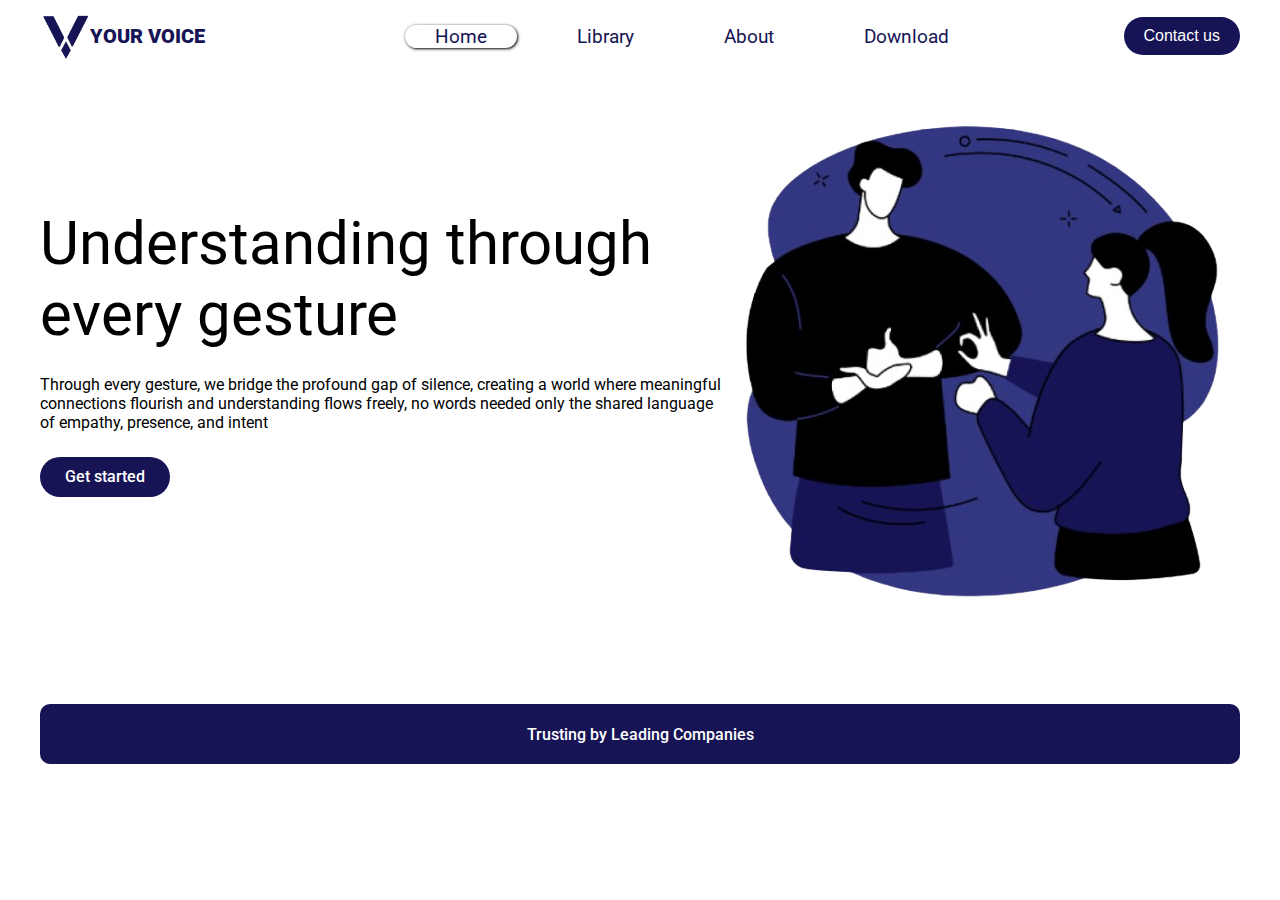
<file: index.html>
<!DOCTYPE html>
<html lang="en">
  <head>
    <meta charset="UTF-8" />
    <meta name="viewport" content="width=device-width, initial-scale=1.0" />
    <link rel="stylesheet" href="./assets/css/Layout.css" />
    <link rel="stylesheet" href="./assets/css/home.css" />
    <title>Your voice</title>
  </head>
  <body>
    <header class="bd-container">
      <div class="nav">
        <div class="logo_header">
          <img src="./assets/img/images/Logo-background.png" alt="Your voice" />
          <p class="logo-text">YOUR VOICE</p>
        </div>
        <div class="nav_menu">
          <ul>
            <li class="nav_item"><a href="#">Home</a></li>
            <li class="nav_item"><a href="./pages/library.html">Library</a></li>
            <li class="nav_item"><a href="./pages/about.html">About</a></li>
            <li class="nav_item">
              <a href="./pages/download.html">Download</a>
            </li>
          </ul>
        </div>
      </div>
      <div class="contact-btn"><button class="btn">Contact us</button></div>
      <div class="menu_btn"><div class="icon"></div></div>
    </header>
    <div class="nav-menu-mobile">
      <ul>
        <li class="nav_item"><a href="#">Home</a></li>
        <li class="nav_item"><a href="./pages/library.html">Library</a></li>
        <li class="nav_item"><a href="./pages/about.html">About</a></li>
        <li class="nav_item">
          <a href="./pages/download.html">Download</a>
        </li>
        <button class="btn">Contact us</button>
      </ul>
    </div>
    <section class="home" id="home">
      <div class="home_container bd-container">
        <div class="home_wrapper">
          <div class="home-content">
            <div class="home-title">Understanding through every gesture</div>
            <div class="home-subtitle">
              Through every gesture, we bridge the profound gap of silence,
              creating a world where meaningful connections flourish and
              understanding flows freely, no words needed only the shared
              language of empathy, presence, and intent
            </div>
            <div class="home-content_btn">Get started</div>
          </div>
          <div class="home-img">
            <img
              src="./assets/img/images/Bannerpic.png"
              alt="Connecting by gesture"
            />
          </div>
        </div>
        <div class="home-btn">Trusting by Leading Companies</div>
      </div>
    </section>
    <script src="./assets/js/EventHeader.js"></script>
  </body>
</html>
</file>
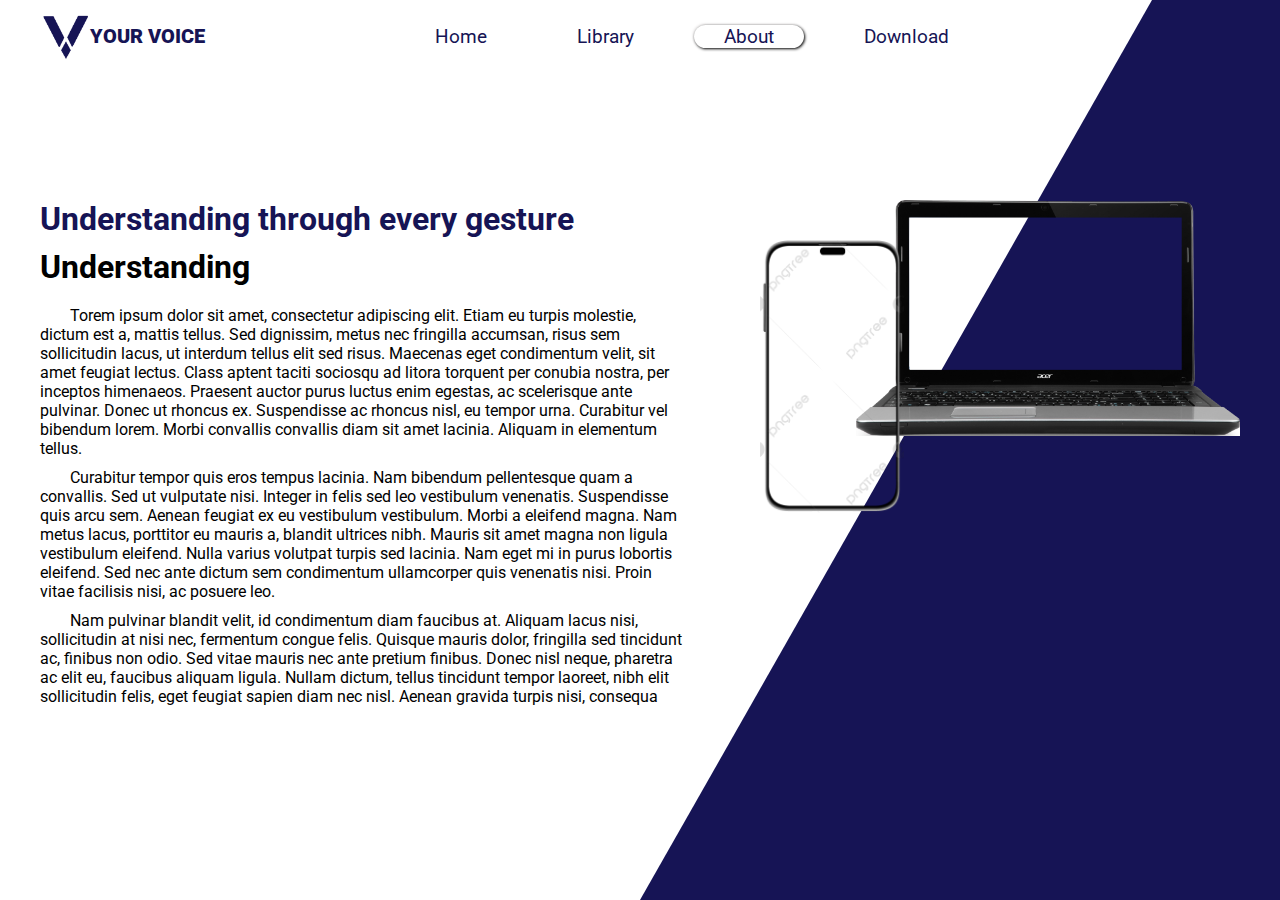
<file: pages/about.html>
<!DOCTYPE html>
<html lang="en">
  <head>
    <meta charset="UTF-8" />
    <meta name="viewport" content="width=device-width, initial-scale=1.0" />
    <link rel="stylesheet" href="../assets/css/Layout.css" />
    <link rel="stylesheet" href="../assets/css/about.css" />
    <title>Your voice</title>
  </head>
  <body>
    <header class="bd-container">
      <div class="nav">
        <div class="logo_header">
          <img
            src="../assets/img/images/Logo-background.png"
            alt="Your voice"
          />
          <p class="logo-text">YOUR VOICE</p>
        </div>
        <div class="nav_menu">
          <ul>
            <li class="nav_item"><a href="../index.html">Home</a></li>
            <li class="nav_item"><a href="./library.html">Library</a></li>
            <li class="nav_item"><a href="about.html">About</a></li>
            <li class="nav_item">
              <a href="./download.html">Download</a>
            </li>
          </ul>
        </div>
      </div>
      <div class="contact-btn"><button class="btn">Contact us</button></div>
      <div class="menu_btn"><div class="icon"></div></div>
    </header>
    <div class="nav-menu-mobile">
      <ul>
        <li class="nav_item"><a href="../index.html">Home</a></li>
        <li class="nav_item"><a href="./library.html">Library</a></li>
        <li class="nav_item"><a href="about.html">About</a></li>
        <li class="nav_item">
          <a href="./download.html">Download</a>
        </li>
        <button class="btn">Contact us</button>
      </ul>
    </div>
    <section class="about" id="about">
      <div class="about_container bd-container">
          <div class="about-content">
            <div class="about-title">Understanding through every gesture</div>
            <h1 class="about-title">Understanding</h1>
            <p class="about-disciption">
              Torem ipsum dolor sit amet, consectetur adipiscing elit. Etiam eu
              turpis molestie, dictum est a, mattis tellus. Sed dignissim, metus
              nec fringilla accumsan, risus sem sollicitudin lacus, ut interdum
              tellus elit sed risus. Maecenas eget condimentum velit, sit amet
              feugiat lectus. Class aptent taciti sociosqu ad litora torquent
              per conubia nostra, per inceptos himenaeos. Praesent auctor purus
              luctus enim egestas, ac scelerisque ante pulvinar. Donec ut
              rhoncus ex. Suspendisse ac rhoncus nisl, eu tempor urna. Curabitur
              vel bibendum lorem. Morbi convallis convallis diam sit amet
              lacinia. Aliquam in elementum tellus.
            </p>
            <p class="about-disciption">
              Curabitur tempor quis eros tempus lacinia. Nam bibendum
              pellentesque quam a convallis. Sed ut vulputate nisi. Integer in
              felis sed leo vestibulum venenatis. Suspendisse quis arcu sem.
              Aenean feugiat ex eu vestibulum vestibulum. Morbi a eleifend
              magna. Nam metus lacus, porttitor eu mauris a, blandit ultrices
              nibh. Mauris sit amet magna non ligula vestibulum eleifend. Nulla
              varius volutpat turpis sed lacinia. Nam eget mi in purus lobortis
              eleifend. Sed nec ante dictum sem condimentum ullamcorper quis
              venenatis nisi. Proin vitae facilisis nisi, ac posuere leo.
            </p>
            <p class="about-disciption">
              Nam pulvinar blandit velit, id condimentum diam faucibus at.
              Aliquam lacus nisi, sollicitudin at nisi nec, fermentum congue
              felis. Quisque mauris dolor, fringilla sed tincidunt ac, finibus
              non odio. Sed vitae mauris nec ante pretium finibus. Donec nisl
              neque, pharetra ac elit eu, faucibus aliquam ligula. Nullam
              dictum, tellus tincidunt tempor laoreet, nibh elit sollicitudin
              felis, eget feugiat sapien diam nec nisl. Aenean gravida turpis
              nisi, consequa
            </p>
          </div>
          <div class="about-block-pic">
            <img
              src="../assets/img/images/laptop.png"
              alt="Picture"
              class="desktop"
            />
            <img
              src="../assets/img/images/mobile.png"
              alt="Picture"
              class="mobile"
            />
          </div>
        </div>
      </div>
    </section>
    <script src="../assets/js/EventHeader.js"></script>
  </body>
</html>
</file>
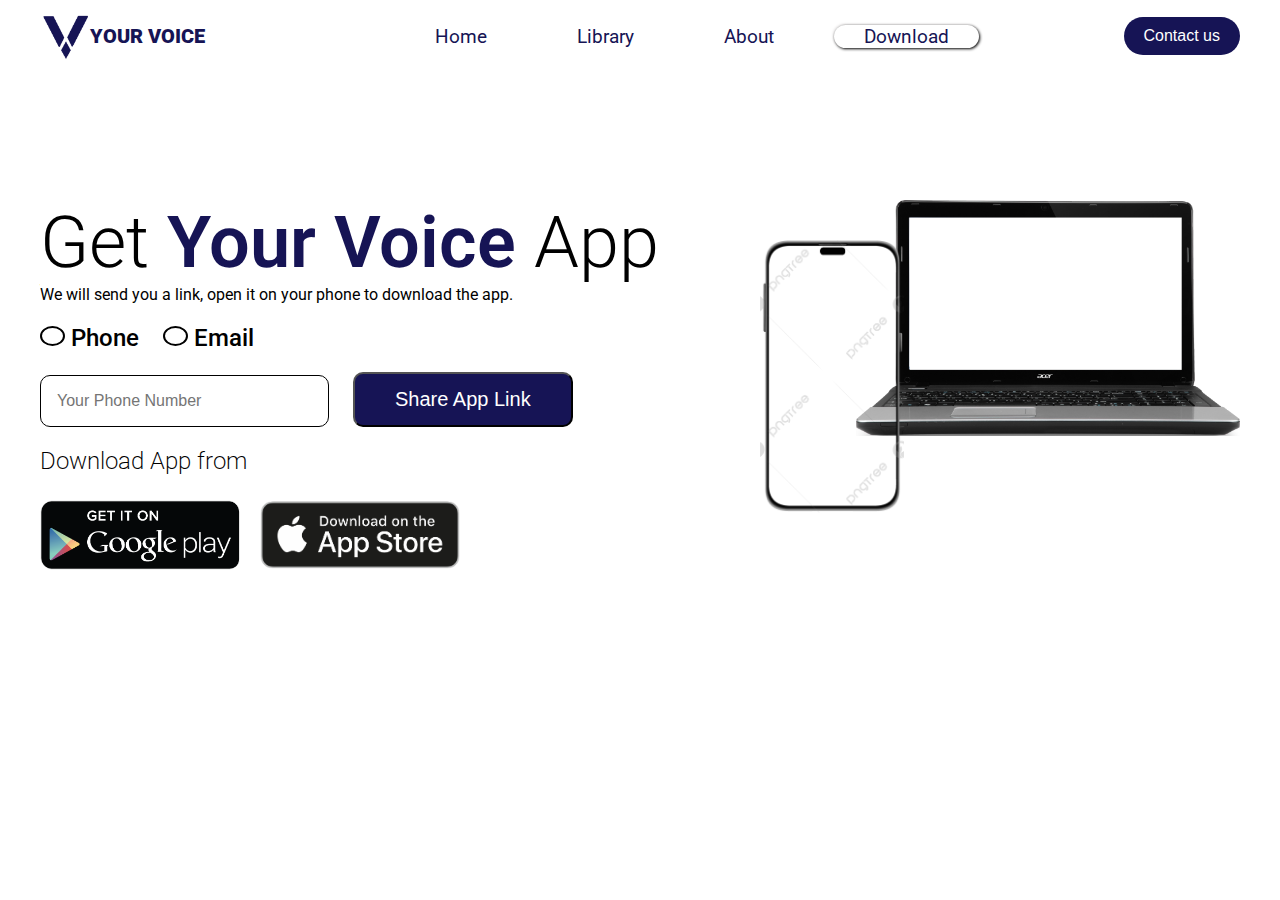
<file: pages/download.html>
<!DOCTYPE html>
<html lang="en">
  <head>
    <meta charset="UTF-8" />
    <meta name="viewport" content="width=device-width, initial-scale=1.0" />
    <link rel="stylesheet" href="../assets/css/Layout.css" />
    <link rel="stylesheet" href="../assets/css/download.css" />
    <title>Your voice</title>
  </head>
  <body>
    <header class="bd-container">
      <div class="nav">
        <div class="logo_header">
          <img
            src="../assets/img/images/Logo-background.png"
            alt="Your voice"
          />
          <p class="logo-text">YOUR VOICE</p>
        </div>
        <div class="nav_menu">
          <ul>
            <li class="nav_item"><a href="../index.html">Home</a></li>
            <li class="nav_item"><a href="./library.html">Library</a></li>
            <li class="nav_item"><a href="./about.html">About</a></li>
            <li class="nav_item">
              <a href="download.html">Download</a>
            </li>
          </ul>
        </div>
      </div>
      <div class="contact-btn"><button class="btn">Contact us</button></div>
      <div class="menu_btn"><div class="icon"></div></div>
    </header>
    <div class="nav-menu-mobile">
      <ul>
        <li class="nav_item"><a href="../index.html">Home</a></li>
        <li class="nav_item"><a href="./library.html">Library</a></li>
        <li class="nav_item"><a href="./about.html">About</a></li>
        <li class="nav_item">
          <a href="download.html">Download</a>
        </li>
        <button class="btn">Contact us</button>
      </ul>
    </div>
    <section class="download" id="download">
      <div class="download_container bd-container">
        <div class="download_content">
          <h1 class="download-title">Get <span>Your Voice</span> App</h1>
          <p class="download-subtitle">
            We will send you a link, open it on your phone to download the app.
          </p>
          <div class="input-group">
            <div class="block-radio">
              <label>
                <input
                  type="radio"
                  name="contact-input"
                  value="number"
                  onclick="changeValue()"
                />
                <span class="radio-btn"></span> Phone</label
              >
              <label>
                <input
                  type="radio"
                  name="contact-input"
                  value="email"
                  onclick="changeValue()"
                />
                <span class="radio-btn"></span> Email</label
              >
            </div>
            <div class="block-input">
              <input
                type="text"
                id="contact-input"
                placeholder="Your Phone Number"
                class="input-field"
              />
              <button class="btn-share">Share App Link</button>
            </div>
          </div>
          <div class="app-link">
            <p>Download App from</p>
            <div class="icon">
              <a href="#"
                ><img
                  src="../assets/img/images/ggplay.png"
                  alt="Get it on GooglePlay"
              /></a>
              <a href="#"
                ><img
                  src="../assets/img/images/appstore.png"
                  alt="Download on the AppStore"
              /></a>
            </div>
          </div>
        </div>
        <div class="download-block-pic">
          <img
            src="../assets/img/images/laptop.png"
            alt="Picture"
            class="desktop"
          />
          <img
            src="../assets/img/images/mobile.png"
            alt="Picture"
            class="mobile"
          />
        </div>
      </div>
    </section>
    <script src="../assets/js/EventHeader.js"></script>
  </body>
</html>
</file>
<file: assets/css/Layout.css>
@import url("https://fonts.googleapis.com/css2?family=Roboto:ital,wght@0,100..900;1,100..900&display=swap");
:root {
  --blue: #161455;
  --white: white;
  --black: black;
  --grey: #7f7f7f;
  --color-font: var(--white);
}
*,
*::after,
*::before {
  margin: 0;
  padding: 0;
  box-sizing: border-box;
}
html {
  scroll-behavior: smooth;
}
body {
  font-family: "Roboto", sans-serif;
}
h1,
h2,
h3,
p,
ul {
  margin: 0;
}

ul {
  padding: 0;
  list-style: none;
}

a {
  text-decoration: none;
  color: black;
}

img {
  max-width: 100%;
  height: auto;
}
.bd-container {
  max-width: 1200px;
  width: calc(100% - 1rem);
  margin: 0 auto;
}
.bd-grid {
  display: grid;
  gap: 1.5rem;
}
header {
  display: flex;
  position: absolute;
  top: 0;
  left: 0;
  right: 0;
  height: 72px;
  justify-content: space-between;
  justify-items: center;
}
.nav {
  width: 100%;
  display: flex;
}

.nav .logo_header,
.nav_menu ul,
.contact-btn,
.menu_btn {
  display: flex;
  align-items: center;
}
.nav .logo_header img {
  width: 50px;
  height: 50px;
  object-fit: cover;
}
.logo_header {
  padding-right: 200px;
}
.logo-text {
  color: var(--blue);
  font-size: 20px;
  font-weight: 900;
}
.nav_menu ul {
  height: 100%;
  width: 100%;
  justify-content: space-between;
}
.nav_item {
  margin-right: 30px;
}
.nav_item a {
  color: var(--blue);
  padding: 0px 30px;
  font-size: 1.2rem;
}
.nav_item:hover a,
.hovered {
  border-radius: 20px;
  box-shadow: 1px 1px 3px black, -1px -1px 3px rgb(234, 232, 232);
}
.menu_btn {
  display: none;
}
.menu_btn .icon::before {
  content: "";
  background-color: black;
  height: 2px;
  width: 20px;
  transform: translateY(-5px);
  transition: transform ease 0.3s;
}
.menu_btn .icon {
  background-color: black;
  height: 2px;
  width: 20px;
  transition: transform ease 0.3s;
}
.menu_btn .icon::after {
  content: "";
  background-color: black;
  height: 2px;
  width: 20px;
  transform: translateY(3px);
  transition: transform ease 0.3s;
}
.icon.close_menu {
  background-color: white;
  transform: rotate(45deg);
}
.menu_btn .close_menu.icon::after {
  transform: translateY(-2px) rotate(90deg);
  transition: transform ease 0.3s;
}
.menu_btn .close_menu.icon::before {
  transform: translateY(0) rotate(180deg);
  transition: transform ease 0.3s;
}
.btn {
  color: var(--color-font);
  background-color: var(--blue);
  padding: 10px 20px;
  font-size: 1rem;
  text-wrap: nowrap;
  border-radius: 20px;
  border: none;
}
.nav-menu-mobile {
  position: fixed;
  top: 50px;
  right: 0;
  background-color: white;
  box-shadow: -2px 2px 10px rgba(0, 0, 0, 0.1);
  border-radius: 10px;
  transform: translateX(100%);
  transition: transform 0.3s ease-in-out;
}
.nav-menu-mobile ul {
  display: flex;
  flex-direction: column;
  justify-content: center;
  align-items: center;
}
.nav-menu-mobile .nav_item {
  padding: 20px;
}
.nav-menu-mobile .btn {
  margin-bottom: 10px;
}
.nav-menu-mobile.active {
  transform: translateX(0);
}

@media screen and (max-width: 1183px) {
  .logo_header {
    padding-right: 100px;
  }
  .nav_item {
    margin-right: 10px;
  }
}
@media screen and (max-width: 788px) {
  .nav_menu,
  .contact-btn {
    display: none;
  }
  .menu_btn {
    display: flex;
  }
  .icon {
    display: block;
  }
  .icon::after,
  .icon::before {
    display: block;
  }
  .nav-menu-mobile .nav_item {
    padding: 0;
    margin: 20px;
  }
}
@media screen and (min-width: 789px) {
  .nav-menu-mobile {
    display: none;
  }
}
</file>
<file: assets/css/home.css>
.home {
  padding-top: 100px;
}
.home_container {
  display: flex;
  flex-direction: column;
}
.home_wrapper {
  display: flex;
  margin-bottom: 100px;
}
.home-content {
  display: flex;
  flex-direction: column;
  justify-content: center;
}
.home-title {
  width: 100%;
  font-size: 60px;
}
.home-subtitle {
  font-size: 16px;
}
.home-title,
.home-subtitle {
  margin-bottom: 25px;
}
.home-img {
  width: 100%;
}
.home-btn {
  display: grid;
  place-items: center;
  width: 100%;
  height: 60px;
  color: white;
  font-size: 16px;
  font-weight: 500;
  background-color: var(--blue);
  border-radius: 10px;
}
.home-content_btn {
  display: grid;
  place-items: center;
  width: 130px;
  height: 40px;
  background-color: var(--blue);
  color: white;
  font-weight: 500;
  border-radius: 20px;
}
@media screen and (max-width: 841px) {
  .home-title {
    font-size: 45px;
  }
  .home-subtitle {
    font-size: 14px;
  }
}
@media screen and (max-width: 400px) {
  .home-img {
    display: none;
  }
}
</file>
<file: assets/css/about.css>
.contact-btn {
  display: none;
}
.about {
  padding-top: 200px;
}
body::after {
  content: "";
  position: absolute;
  top: 0;
  left: 0;
  width: 100%;
  height: 100%;
  background: var(--blue);
  clip-path: polygon(90% 0, 100% 0, 100% 100%, 50% 100%);
  z-index: -1;
}

.about_container {
  display: grid;
  grid-template-columns: 3fr 2fr;
}
.about-content {
  width: 90%;
}
.about-block-pic {
  width: 100%;
  position: relative;
}
.desktop {
  width: 80%;
  object-fit: cover;
  position: absolute;
  top: 0;
  right: 0;
}
.mobile {
  position: absolute;
  top: 40px;
  left: 0;
  width: 30%;
}
div.about-title {
  font-size: 32px;
  font-weight: bold;
  color: var(--blue);
}
h1.about-title {
  margin-bottom: 20px;
}
div.about-title,
.about-disciption {
  margin-bottom: 10px;
}
.about-disciption:not(:first-child) {
  text-indent: 30px;
}
@media screen and (max-width: 905px) {
  .nav_item {
    background-color: white;
    border-radius: 10px;
  }
  .about_container {
    grid-template-columns: 1fr;
  }
  .about-block-pic {
    display: none;
  }
  .about-content {
    width: 100%;
  }
  body::after {
    display: none;
  }
}
</file>
<file: assets/css/download.css>
.download {
  padding-top: 200px;
}
.download_container {
  display: grid;
  grid-template-columns: 3fr 2fr;
}
.about-content {
  width: 100%;
}
.main-text,
.block-input,
.block-radio,
.app-link p,
.download-subtitle {
  margin-bottom: 20px;
}

.download-title {
  font-weight: 300;
  font-size: 72px;
}
.download-title span {
  font-weight: 600;
  color: var(--blue);
}
.title-text {
  width: 60%;
  font-size: 30px;
  font-weight: 300;
  text-wrap: wrap;
  margin-bottom: 20px;
}
.block-radio label {
  margin-right: 20px;
  font-size: 24px;
  font-weight: 500;
}
.block-radio input[type="radio"] {
  display: none;
}
.radio-btn {
  display: inline-block;
  position: relative;
  width: 25px;
  height: 20px;
  border: solid 2px black;
  border-radius: 50%;
  transition: background-color 0.3s;
}
.radio-btn::after {
  content: "";
  position: absolute;
  width: 20px;
  height: 16px;
  left: 50%;
  top: 50%;
  transform: translate(-51%, -52%);
  background-color: transparent;
  border-radius: 50%;
  transition: background-color 0.3s;
}
label input[type="radio"]:checked + .radio-btn::after {
  background-color: var(--blue);
}

.input-field {
  margin-right: 20px;
  font-size: 16px;
  padding: 16px 64px 16px 16px;
  border-radius: 10px;
  border: solid 1px black;
}
.input-field::placeholder {
  font-size: 16px;
}
.btn-share {
  padding: 14px 40px;
  background-color: var(--blue);
  color: white;
  font-size: 20px;
  border-radius: 10px;
}
.app-link p {
  font-size: 24px;
  font-weight: 250;
}
.icon {
  display: flex;
  gap: 20px;
}
.icon img {
  width: 200px;
  height: 80px;
  object-fit: contain;
}
/* css khối hình ảnh  */
.download-block-pic {
  width: 100%;
  position: relative;
}
.desktop {
  width: 80%;
  object-fit: cover;
  position: absolute;
  top: 0;
  right: 0;
}
.mobile {
  position: absolute;
  top: 40px;
  left: 0;
  width: 30%;
}
@media screen and (max-width: 881px) {
  .input-field {
    margin-bottom: 10px;
  }
  .download-block-pic {
    z-index: -1;
  }
}
@media screen and (max-width: 881px) {
  .download_container {
    display: grid;
    grid-template-columns: 1fr;
  }
  .download-block-pic {
    display: none;
  }
}
@media screen and (max-width: 400px) {
  .download {
    padding-top: 100px;
  }
  .download-title {
    font-size: 60px;
  }
}
</file>
